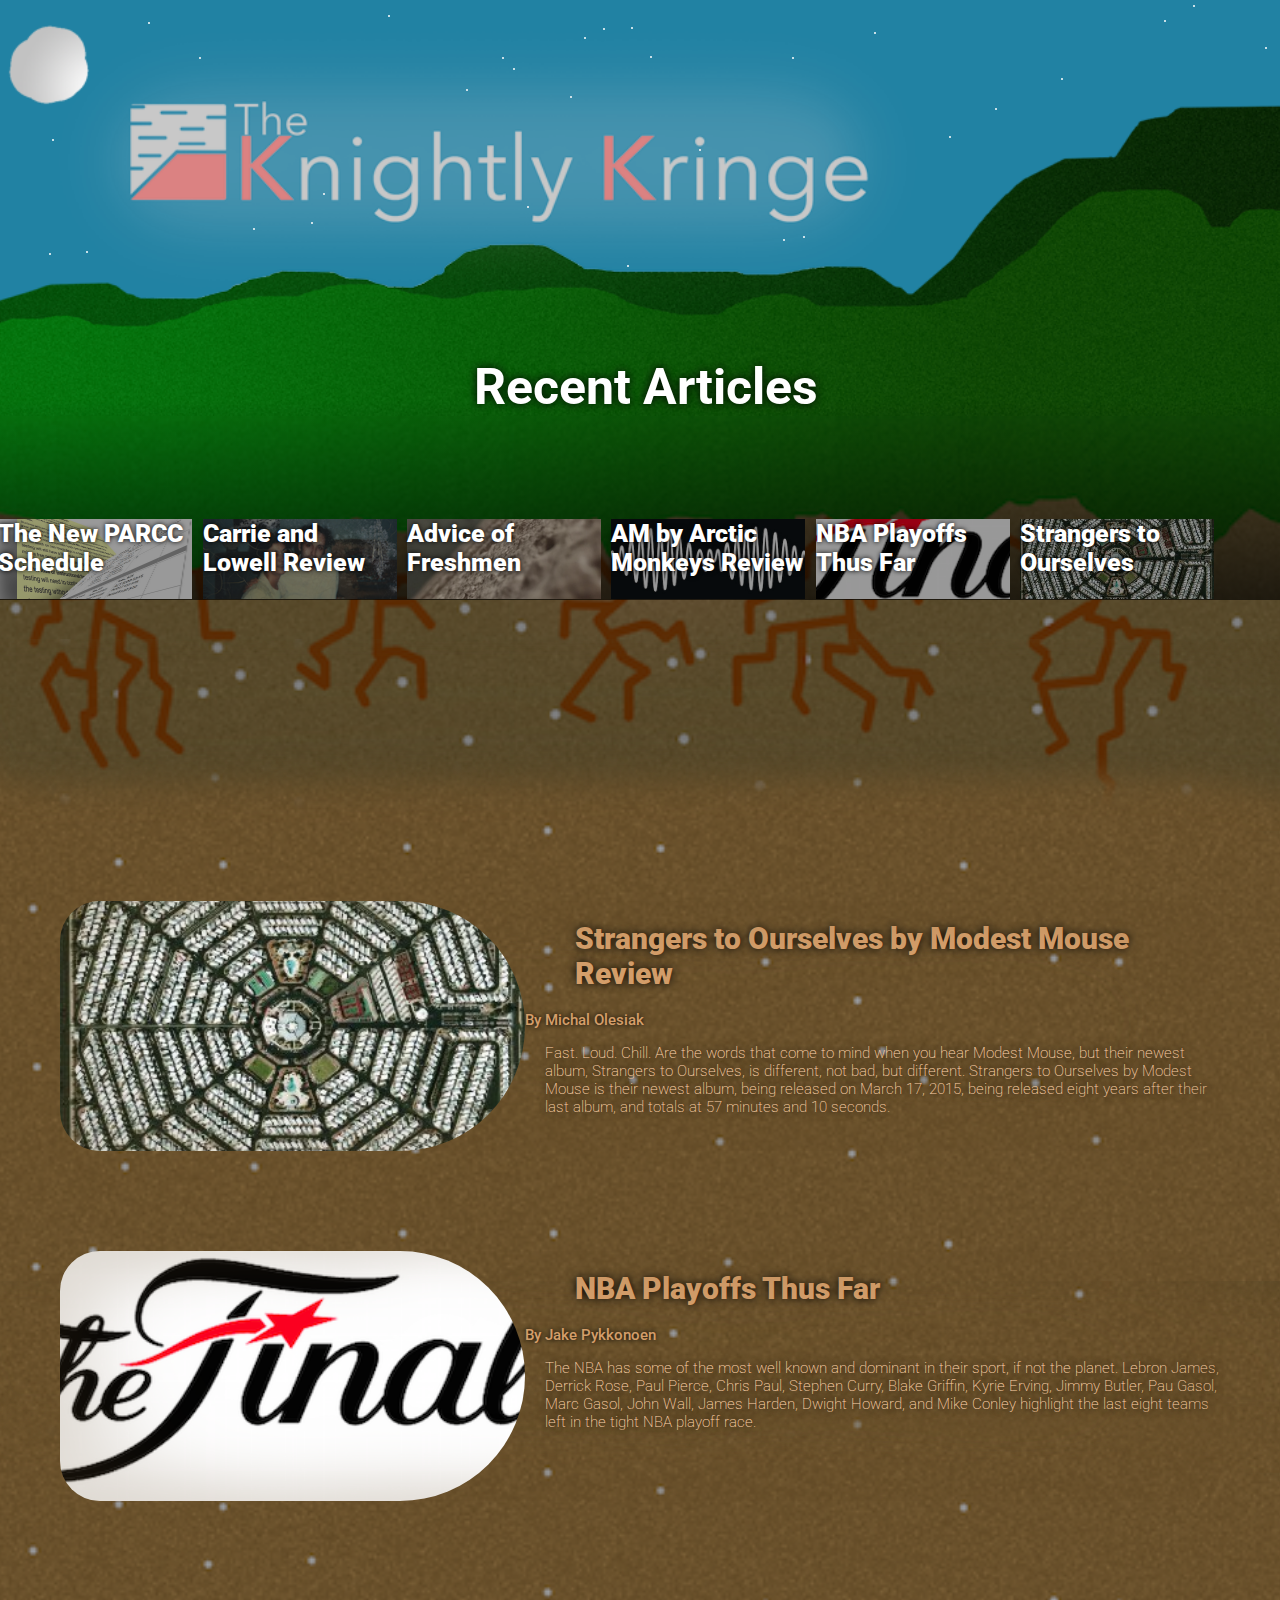
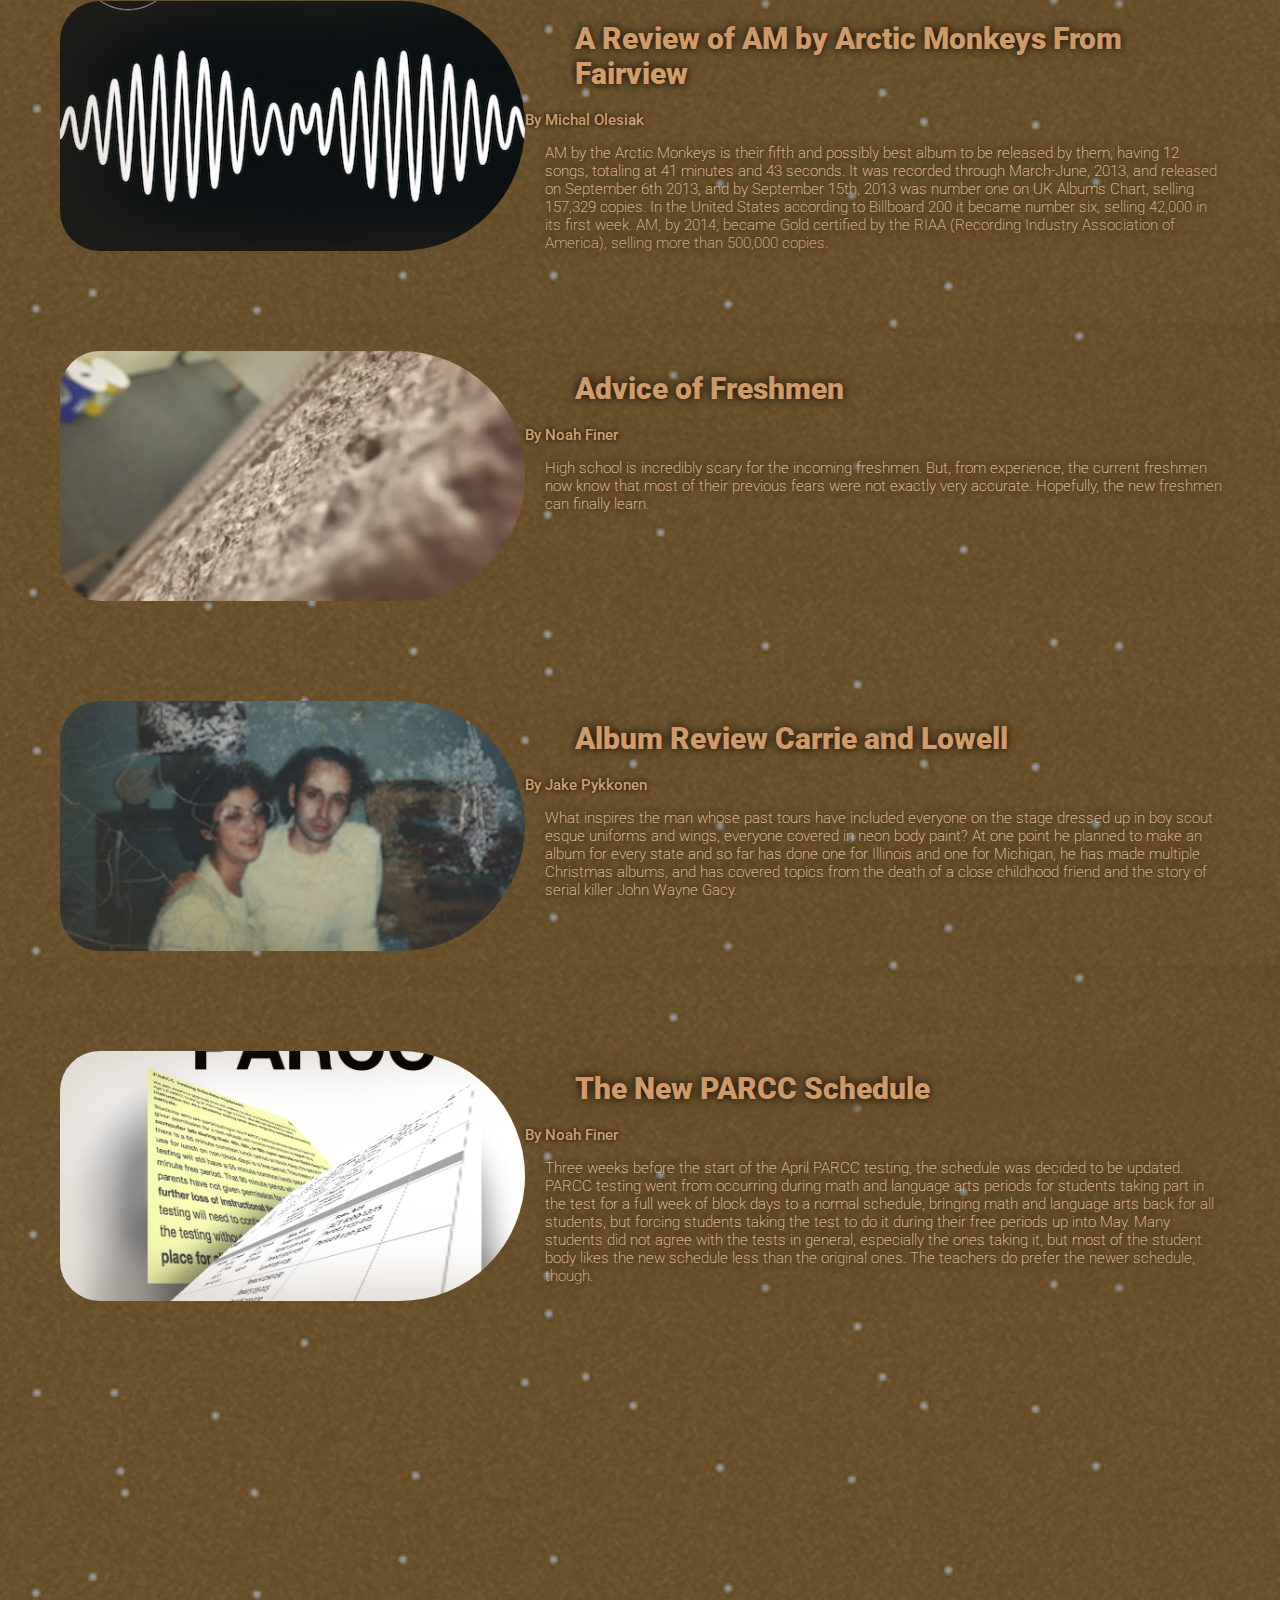
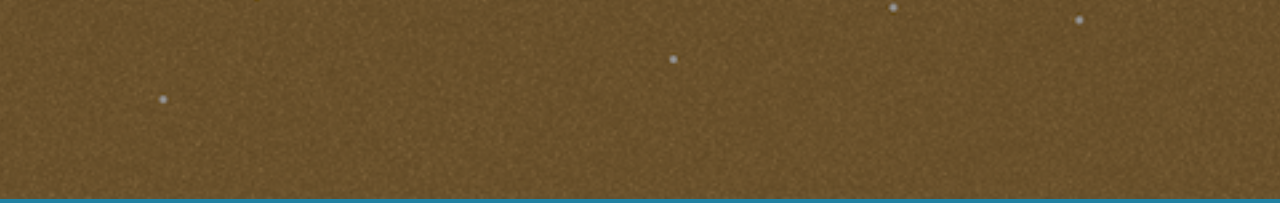
<file: index.html>
<!DOCTYPE html>
<html>
    <head>
        <title>The Knightly Kringe</title>
        <script type='text/javascript' src="res/jquery.js"></script>
        <link type="text/css" rel="stylesheet" href="style.css"/>
        <link rel="icon" href="favicon.ico" type="image/x-icon">
    </head>
    <body id="annoyinghtml">
    <div id="stars">
    </div>
    <div id="fixed-crap">
      <div id="header-outer" class="hidey">
        <div id="header-left" class="header-section">
          <div id="button2" onclick="$('html, body').animate({scrollTop:0}, 1000);" class="coolbutton">
              Back to top
          </div>
        </div>
        <div id="header-middle" class="header-section">
          <img src="logo.png"/>
        </div>
        <div id="header-right" class="header-section">
          <div id="button3" onclick="toggleAbout();" class="coolbutton">
              About
          </div>
        </div>
      </div>
      <div id="about">
        <p>The Knightly Kringe is a student-run newspaper for Fairview High School. We're focused on the production of punny school news.</p>
        <p>Site made by Noah.</p>
        <p>Articles written by Noah and Jake</p>
      </div>
    </div>
    <div id="lower">
        <div id="lower-background">
            <img src="header-new.png" id="header" onmouseover="coolanimation()" style="pointer-events:auto"/>
            <img src="dirt-top.png" id="dirt-top"/>
            <img src="dirt.png" class="dirt"/>
            <img src="dirt.png" class="dirt"/>
            <img src="dirt.png" class="dirt"/>
            <img src="dirt.png" class="dirt"/>
        </div>
        <div id="lower-content">
          <h1 id="top-header-header">Recent Articles</h1>
          <div id="top-header">

            <div class="article-preview" id="article1-prev" style="background-image:url('articles/article1.jpg')">
              <div class="darkening" onclick="setTimeout(function() {readingArticle = true; activateiframe(1);}, 1000);up();">
                <p>The New PARCC Schedule</p>
                <div class="spooky-invisible">
                  <h6>By Noah Finer</h6>
                  <p>Three weeks before the start of the April PARCC testing, the schedule was decided to be updated...</p>
                </div>
              </div>
            </div>

            <div class="article-preview" id="article2-prev" style="background-image:url('articles/article2.jpg')">
              <div class="darkening" onclick="setTimeout(function() {readingArticle = true; activateiframe(2);}, 1000);up();">
                <p>Carrie and Lowell Review</p>
                <div class="spooky-invisible">
                  <h6>By Jake Pykkonen</h6>
                  <p>What inspires the man whose past tours have included everyone on the stage dressed up in boy scout esque uniforms and wings, everyone covered in neon body paint...</p>
                </div>
              </div>
            </div>

          <!--<div class="article-preview" id="article3-prev" style="background-image:url('articles/article3.jpg')">
            <div class="darkening" onclick="setTimeout(function() {readingArticle = true; activateiframe(3);}, 1000);up();">
              <p>Opiniated Mobile App Reviews</p>
              <div class="spooky-invisible">
                <h6>By Zachary Mullison</h6>
                <p>Clash of clans is a progressive strategy game in which people will have to...</p>
              </div>
            </div>
          </div>-->

          <div class="article-preview" id="article4-prev" style="background-image:url('articles/article4.jpg')">
            <div class="darkening" onclick="setTimeout(function() {readingArticle = true; activateiframe(4);}, 1000);up();">
              <p>Advice of Freshmen</p>
              <div class="spooky-invisible">
                <h6>By Noah Finer</h6>
                <p>High school is incredibly scary for the incoming freshmen....</p>
              </div>
            </div>
          </div>

          <div class="article-preview" id="article5-prev" style="background-image:url('articles/article5.jpg')">
            <div class="darkening" onclick="setTimeout(function() {readingArticle = true; activateiframe(5);}, 1000);up();">
              <p>AM by Arctic Monkeys Review</p>
              <div class="spooky-invisible">
                <h6>By Michal Olesiak</h6>
                <p>AM by the Arctic Monkeys is their fifth and possibly best album to be released by them...</p>
              </div>
            </div>
          </div>

          <div class="article-preview" id="article6-prev" style="background-image:url('articles/article6.jpg')">
            <div class="darkening" onclick="setTimeout(function() {readingArticle = true; activateiframe(6);}, 1000);up();">
              <p>NBA Playoffs Thus Far</p>
              <div class="spooky-invisible">
                <h6>By Jake Pykkonen</h6>
                <p>The NBA has some of the most well known and dominant in their sport, if not the planet...</p>
              </div>
            </div>
          </div>

          <div class="article-preview" id="article7-prev" style="background-image:url('articles/article7.jpg')">
            <div class="darkening" onclick="setTimeout(function() {readingArticle = true; activateiframe(7);}, 1000);up();">
              <p>Strangers to Ourselves</p>
              <div class="spooky-invisible">
                <h6>By Michal Olesiak</h6>
                <p>Strangers to Ourselves, is different, not bad, but differents...</p>
              </div>
            </div>
          </div>


        </div>

          <div id="placeholder-crap-yay"></div>

          <div class="article-outer" id="article7">
              <img class="article-back" src="article-border.png"/>
              <div class="article-inner">
                  <div class="article-image" style="background-image:url('articles/article7.jpg')">
                  </div>
                  <div class="article-text">
                      <h1>Strangers to Ourselves by Modest Mouse Review</h1>
                      <h6>By Michal Olesiak</h6>
                      <p>Fast. Loud. Chill. Are the words that come to mind when you hear Modest Mouse, but their newest album, Strangers to Ourselves, is different, not bad, but different. Strangers to Ourselves by Modest Mouse is their newest album, being released on March 17, 2015, being released eight years after their last album, and totals at 57 minutes and 10 seconds.</p>
                  </div>
              </div>
          </div>

          <div class="article-outer" id="article6">
              <img class="article-back" src="article-border.png"/>
              <div class="article-inner">
                  <div class="article-image" style="background-image:url('articles/article6.jpg')">
                  </div>
                  <div class="article-text">
                      <h1>NBA Playoffs Thus Far</h1>
                      <h6>By Jake Pykkonoen</h6>
                      <p>The NBA has some of the most well known and dominant in their sport, if not the planet. Lebron James, Derrick Rose, Paul Pierce, Chris Paul, Stephen Curry, Blake Griffin, Kyrie Erving, Jimmy Butler, Pau Gasol, Marc Gasol, John Wall, James Harden, Dwight Howard, and Mike Conley highlight the last eight teams left in the tight NBA playoff race.</p>
                  </div>
              </div>
          </div>

          <div class="article-outer" id="article5">
              <img class="article-back" src="article-border.png"/>
              <div class="article-inner">
                  <div class="article-image" style="background-image:url('articles/article5.jpg')">
                  </div>
                  <div class="article-text">
                      <h1>A Review of AM by Arctic Monkeys From Fairview</h1>
                      <h6>By Michal Olesiak</h6>
                      <p>AM by the Arctic Monkeys is their fifth and possibly best album to be released by them, having 12 songs, totaling at 41 minutes and 43 seconds. It was recorded through March-June, 2013, and released on September 6th 2013, and by September 15th, 2013 was number one on UK Albums Chart, selling 157,329 copies. In the United States according to Billboard 200 it became number six, selling 42,000 in its first week. AM, by 2014, became Gold certified by the RIAA (Recording Industry Association of America), selling more than 500,000 copies.</p>
                  </div>
              </div>
          </div>


          <div class="article-outer" id="article4">
              <img class="article-back" src="article-border.png"/>
              <div class="article-inner">
                  <div class="article-image" style="background-image:url('articles/article4.jpg')">
                  </div>
                  <div class="article-text">
                      <h1>Advice of Freshmen</h1>
                      <h6>By Noah Finer</h6>
                      <p>High school is incredibly scary for the incoming freshmen. But, from experience, the current freshmen now know that most of their previous fears were not exactly very accurate. Hopefully, the new freshmen can finally learn.</p>
                  </div>
              </div>
          </div>

          <!--<div class="article-outer" id="article3">
              <img class="article-back" src="article-border.png"/>
              <div class="article-inner">
                  <div class="article-image" style="background-image:url('articles/article3.jpg')">
                  </div>
                  <div class="article-text">
                      <h1>Opiniated Mobile App Reviews</h1>
                      <h6>By Zachary Mullison</h6>
                      <p>Clash of clans is a progressive strategy game in which people will have to build new defenses and upgrade existing buildings in order to gain power strength and money.</p>
                  </div>
              </div>
          </div>-->

          <div class="article-outer" id="article2">
              <img class="article-back" src="article-border.png"/>
              <div class="article-inner">
                  <div class="article-image" style="background-image:url('articles/article2.jpg')">
                  </div>
                  <div class="article-text">
                      <h1>Album Review Carrie and Lowell</h1>
                      <h6>By Jake Pykkonen</h6>
                      <p>What inspires the man whose past tours have included everyone on the stage dressed up in boy scout esque uniforms and wings, everyone covered in neon body paint? At one point he planned to make an album for every state and so far has done one for Illinois and one for  Michigan, he has made multiple Christmas albums, and has covered topics from the death of a close childhood friend and the story of serial killer John Wayne Gacy.</p>
                  </div>
              </div>
          </div>

        <div class="article-outer" id="article1">
            <img class="article-back" src="article-border.png"/>
            <div class="article-inner">
              <div class="article-image" style="background-image:url('articles/article1.jpg')">
              </div>
                <div class="article-text">
                    <h1>The New PARCC Schedule</h1>
                    <h6>By Noah Finer</h6>
                    <p>Three weeks before the start of the April PARCC testing, the schedule was decided to be updated. PARCC testing went from occurring during math and language arts periods for students taking part in the test for a full week of block days to a normal schedule, bringing math and language arts back for all students, but forcing students taking the test to do it during their free periods up into May. Many students did not agree with the tests in general, especially the ones taking it, but most of the student body likes the new schedule less than the original ones. The teachers do prefer the newer schedule, though.</p>
                </div>
            </div>
        </div>

    </div>
    </div>
        <div id="fixed-stuff">
            <h1 id="loading">Loading...</h1>
            <iframe src="">
            </iframe>
            <div id="button" class="coolbutton">
                Go back
            </div>
        </div>
    <script>

    var Star = function(id, mLeft, mTop) {
        this.id = id;
        $('#stars').append("<div class='star' id="+id+" style='margin-left:"+mLeft+"px;margin-top:"+mTop+"px'></div>")
        this.glitter = function() {
            $('#'+id).animate({marginLeft:"-=5px",marginTop:"-=5px",height:"+=10px",width:"+=10px"},500);
            $('#'+id).animate({marginLeft:"+=5px",marginTop:"+=5px",height:"-=10px",width:"-=10px"},500);
        }
    }
    var up = function() {
        $('#about').fadeTo(500, 0);
        aboutActive = false;
        $('#lower').animate({marginTop:"+=1500px"}, 1000);
        $('#stars').animate({marginTop:"+=500px"}, 1000);
        $("html, body").animate({scrollTop:0}, 1000);
        $('#fixed-stuff').fadeTo(1000, 1);
        $('iframe').css("pointer-events", "auto");//made this auto at first, but screw it
    }
    var down = function() {
        //$('iframe').blur();
        $('#about').fadeTo(500, 0);
        aboutActive = false;
        $('#lower').animate({marginTop:"-=1500px"}, 1000);
        $('#stars').animate({marginTop:"-=500"}, 1000);
        $("html, body").animate({scrollTop:0}, 1000);
        $('#fixed-stuff').fadeTo(1000, 0);
        $('iframe').css("pointer-events", "none");
    }
    var ss = []; //this has to do with the stars i think
    for(i = 0; i < 400; i++) {
        ss[i] = new Star("s"+i, Math.random()*1500, Math.random()*3000);
    }
    var glitterAFew = function() {
        for(i = 0; i < 20; i++) {
            ss[Math.floor(Math.random()*99)].glitter();
        }
    }
    var activateiframe = function(which) {
        $('iframe').attr("src", "articles/article"+which+".html");
        $('#loading').hide();
        $('#fixed-stuff').css("pointer-events", "auto");
    }
    var deactivateiframe = function() {
        $('iframe').attr("src", "");
        $('#loading').show();
        $('#fixed-stuff').css("pointer-events", "none");
    }
    setInterval(function() {glitterAFew()}, 1000);
    setTimeout(function() {setInterval(function() {glitterAFew()}, 1000)}, 250);
    setTimeout(function() {setInterval(function() {glitterAFew()}, 1000)}, 500);
    setTimeout(function() {setInterval(function() {glitterAFew()}, 1000)}, 750);
    var readingArticle = false;
    var aboutActive = false;
    var toggleAbout = function() {
      $('#about').stop();
      if(aboutActive) {
        $('#about').fadeTo(500, 0);
        aboutActive = false;
      }
      else {
        $('#about').fadeTo(500, 1);
        aboutActive = true;
      }
    }
    var prettify = function(what) {
      $('#article'+what+'-prev').addClass("animated-prettiness");
      setTimeout(function() {unsprettify(what)}, 250);
    }
    var unsprettify = function(what) {
      $('#article'+what+'-prev').removeClass("animated-prettiness");
    }
    var coolanimation = function() {
      //random beginning pretty animation yay
      //pretend I executed this well
      setTimeout(function() {prettify(1); setTimeout(function() {prettify(2); setTimeout(function() {prettify(4); setTimeout(function() {prettify(5); setTimeout(function() {prettify(6); setTimeout(function() {prettify(7)}, 100)}, 100)}, 100)}, 100)}, 100)}, 100);
    }
    $(document).ready(function() {
                          $(window).scroll(function() {
                                       if(readingArticle) {
                                            window.scrollTo(0, 0);
                                       }
                                       if($(window).scrollTop() > 500 && readingArticle === false) {
                                         $('#header-outer').removeClass("hidey");
                                         $('#header-outer').addClass("unhidey");
                                       }
                                       else {
                                         $('#header-outer').addClass("hidey");
                                         $('#header-outer').removeClass("unhidey");
                                       }
                                       });
                      $('#button').click(function() {
                                         readingArticle = false;
                                         down();
                                         setTimeout(function() {deactivateiframe()}, 1000);
                                         });
                      $('#article0').click(function() {
                                                setTimeout(function() {readingArticle = true; activateiframe(0);}, 1000);
                                                up();
                                                });
                      $('#article1').click(function() {
                        setTimeout(function() {readingArticle = true; activateiframe(1);}, 1000);
                        up();
                      });
                      $('#article2').click(function() {
                        setTimeout(function() {readingArticle = true; activateiframe(2);}, 1000);
                        up();
                      });
                      $('#article3').click(function() {
                        setTimeout(function() {readingArticle = true; activateiframe(3);}, 1000);
                        up();
                      });
                      $('#article4').click(function() {
                        setTimeout(function() {readingArticle = true; activateiframe(4);}, 1000);
                        up();
                      });
                      $('#article5').click(function() {
                        setTimeout(function() {readingArticle = true; activateiframe(5);}, 1000);
                        up();
                      });
                      $('#article6').click(function() {
                        setTimeout(function() {readingArticle = true; activateiframe(6);}, 1000);
                        up();
                      });
                      $('#article7').click(function() {
                        setTimeout(function() {readingArticle = true; activateiframe(7);}, 1000);
                        up();
                      });
                      });
    </script>
    </body>
</html>
</file>
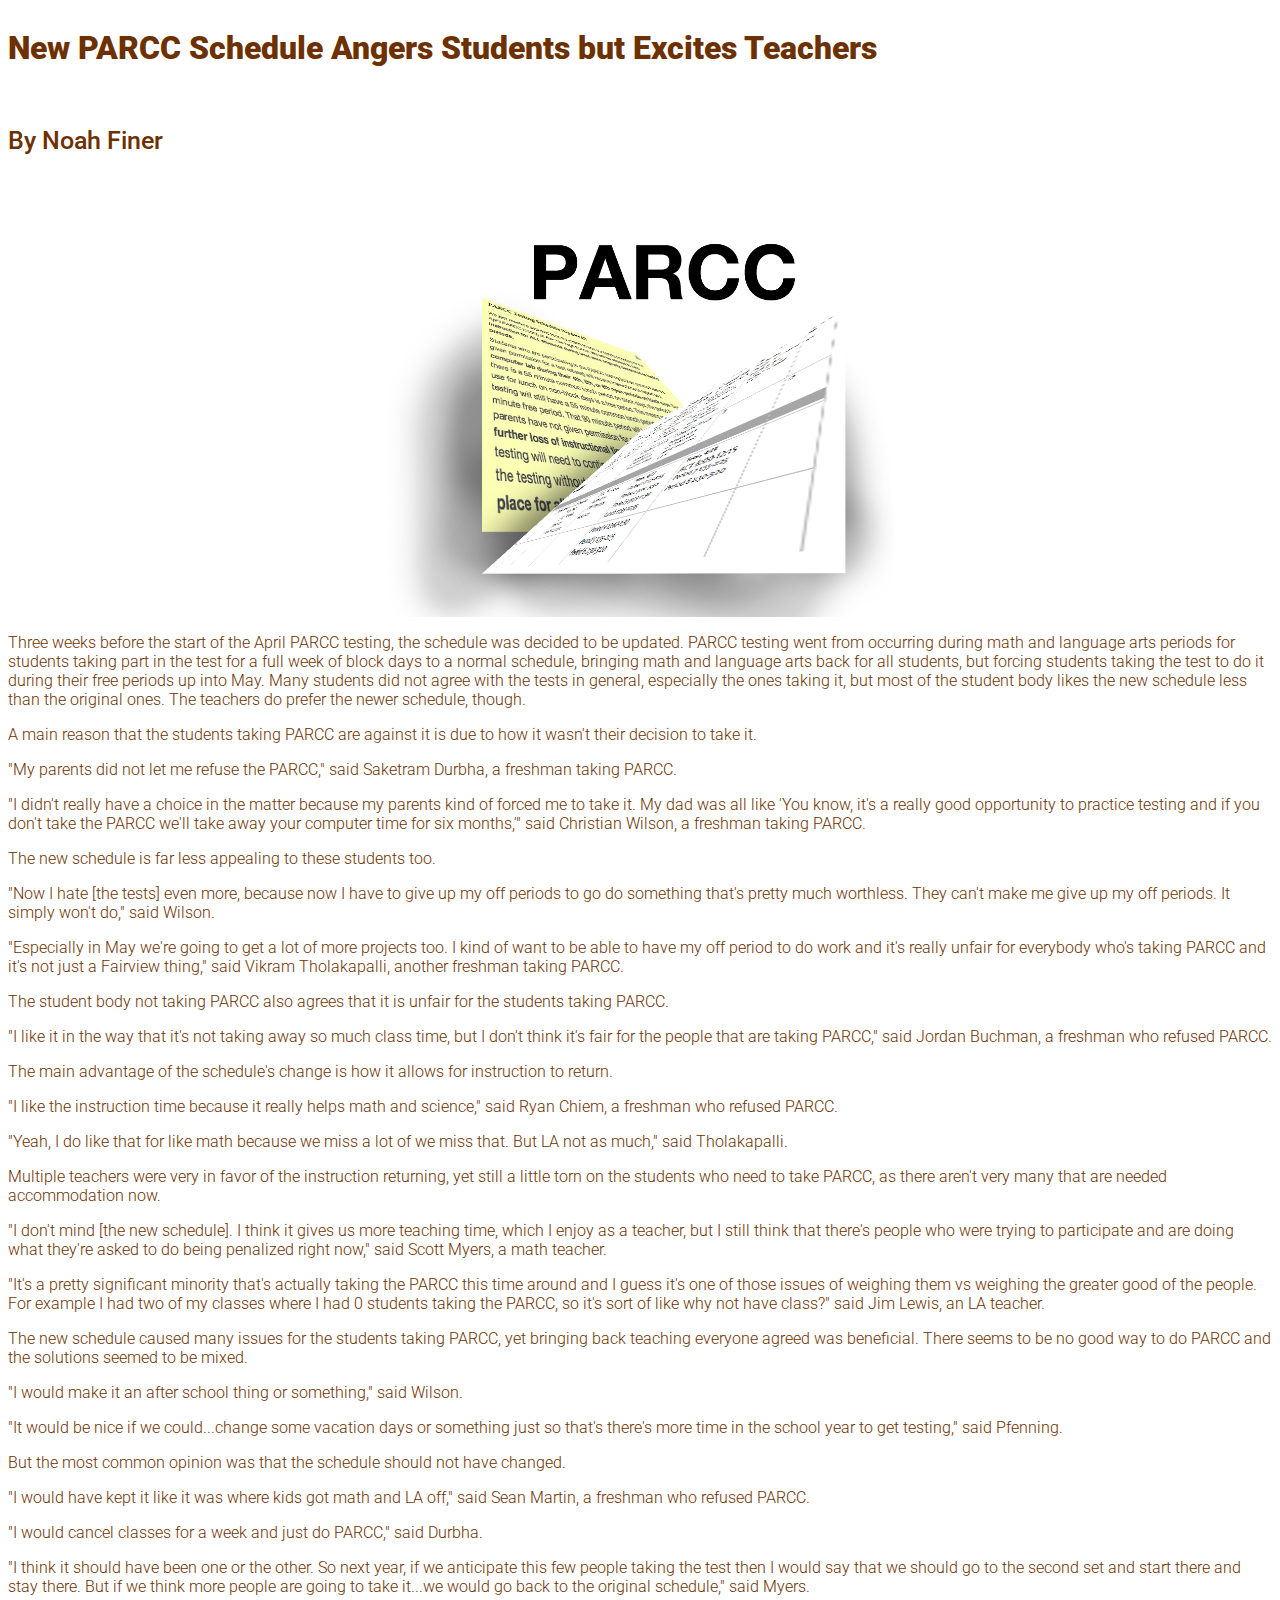
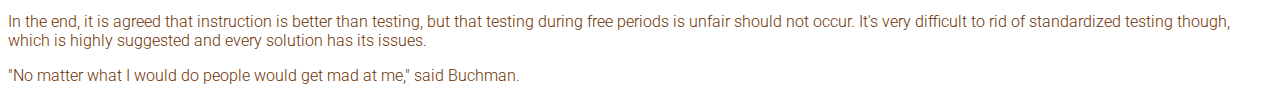
<file: article1.html>
<!DOCTYPE html>
<html>
    <head>
        <title>The Knightly Kringe</title>
        <script type='text/javascript' src="res/jquery.js"></script>
        <link type="text/css" rel="stylesheet" href="articles.css"/>
        <link rel="icon" href="favicon.ico" type="image/x-icon">
    </head>
    <body>
        <h1>New PARCC Schedule Angers Students but Excites Teachers</h1>
        <h6>By Noah Finer</h6>
        <img src="article1.jpg"/>
        <p>Three weeks before the start of the April PARCC testing, the schedule was decided to be updated. PARCC testing went from occurring during math and language arts periods for students taking part in the test for a full week of block days to a normal schedule, bringing math and language arts back for all students, but forcing students taking the test to do it during their free periods up into May. Many students did not agree with the tests in general, especially the ones taking it, but most of the student body likes the new schedule less than the original ones. The teachers do prefer the newer schedule, though.</p>
        <p>A main reason that the students taking PARCC are against it is due to how it wasn't their decision to take it.</p>
        <p>"My parents did not let me refuse the PARCC," said Saketram Durbha, a freshman taking PARCC.</p>
        <p>"I didn't really have a choice in the matter because my parents kind of forced me to take it. My dad was all like 'You know, it's a really good opportunity to practice testing and if you don't take the PARCC we'll take away your computer time for six months,'" said Christian Wilson, a freshman taking PARCC.</p>
        <p>The new schedule is far less appealing to these students too.</p>
        <p>"Now I hate [the tests] even more, because now I have to give up my off periods to go do something that's pretty much worthless. They can't make me give up my off periods. It simply won't do," said Wilson.</p>
        <p>"Especially in May we're going to get a lot of more projects too. I kind of want to be able to have my off period to do work and it's really unfair for everybody who's taking PARCC and it's not just a Fairview thing," said Vikram Tholakapalli, another freshman taking PARCC.</p>
        <p>The student body not taking PARCC also agrees that it is unfair for the students taking PARCC.</p>
        <p>"I like it in the way that it's not taking away so much class time, but I don't think it's fair for the people that are taking PARCC," said Jordan Buchman, a freshman who refused PARCC.</p>
        <p>The main advantage of the schedule's change is how it allows for instruction to return.</p>
        <p>"I like the instruction time because it really helps math and science," said Ryan Chiem, a freshman who refused PARCC.</p>
        <p>"Yeah, I do like that for like math because we miss a lot of we miss that. But LA not as much," said Tholakapalli.</p>
        <p>Multiple teachers were very in favor of the instruction returning, yet still a little torn on the students who need to take PARCC, as there aren't very many that are needed accommodation now.</p>
        <p>"I don't mind [the new schedule]. I think it gives us more teaching time, which I enjoy as a teacher, but I still think that there's people who were trying to participate and are doing what they're asked to do being penalized right now," said Scott Myers, a math teacher.</p>
        <p>"It's a pretty significant minority that's actually taking the PARCC this time around and I guess it's one of those issues of weighing them vs weighing the greater good of the people. For example I had two of my classes where I had 0 students taking the PARCC, so it's sort of like why not have class?" said Jim Lewis, an LA teacher.</p>
        <p>The new schedule caused many issues for the students taking PARCC, yet bringing back teaching everyone agreed was beneficial. There seems to be no good way to do PARCC and the solutions seemed to be mixed.</p>
        <p>"I would make it an after school thing or something," said Wilson.</p>
        <p>"It would be nice if we could...change some vacation days or something just so that's there's more time in the school year to get testing," said Pfenning.</p>
        <p>But the most common opinion was that the schedule should not have changed.</p>
        <p>"I would have kept it like it was where kids got math and LA off," said Sean Martin, a freshman who refused PARCC.</p>
        <p>"I would cancel classes for a week and just do PARCC," said Durbha.</p>
        <p>"I think it should have been one or the other. So next year, if we anticipate this few people taking the test then I would say that we should go to the second set and start there and stay there. But if we think more people are going to take it...we would go back to the original schedule," said Myers.</p>
        <p>In the end, it is agreed that instruction is better than testing, but that testing during free periods is unfair should not occur. It's very difficult to rid of standardized testing though, which is highly suggested and every solution has its issues.</p>
        <p>"No matter what I would do people would get mad at me," said Buchman.</p>
    </body>
</html>
</file>
<file: style.css>
@import url(http://fonts.googleapis.com/css?family=Roboto:900,500,100,300,700,400);

* {
    font-family:'Roboto';helvetica,sans-serif;
    color:white;
}

#annoyinghtml {
    background-color:#2182A3;
    transition:background-color 2s;
    -webkit-transition:background-color 2s;
}

html, body {
    max-width: 100%;
    overflow-x: hidden;
}

.star {
    background-color:white;
    height:2px;
    width:2px;
    position:absolute;
    border-radius:1000px;
    display:inline-block;
}

#lower {
    width:101%;
    margin-left:-1%;
    position:absolute;
}

#header {
    width:102%;
    margin-left:-1%;
    pointer-events:none;
}

#dirt-top {
    width:102%;
    margin-top:-1%;
    margin-left:-1%;
    pointer-events:none;
}

.dirt {
    width:102%;
    margin-top:-15%;
    margin-left:-1%;
    pointer-events:none;
}

.coolbutton {
    text-shadow:0px 0px 5px #000;
    cursor:pointer;
    display:block;
    text-align:center;
    background-color:#004AB8;
    border-radius:20px;
    margin-left:auto;
    margin-right:auto;
    font-weight:bolder;
    vertica-align:middle;
    transition:border-radius 0.25s, background-color 0.25s;
    -webkit-transition:border-radius 0.25s, background-color 0.25s;
}

#button2, #button3 {
  margin-top:0px;
  top:-15.5px;
  height:40px;
  line-height:40px;
  width:50%;
  font-size:20px;
}

#button {
  margin-top:-0.13%;
  height:9%;
  /*WHY DOES VERTICAL ALIGNMENT HATE ME*/
  line-height:66px;
  width:200px;
  font-size:35px;
  }

#lower-background, lower-content {
    width:101%;
    margin-left:-1%;
    position:absolute;
}

#placeholder-crap-yay {
  margin-top:200px;
  height:1px;
  width:100%;
}

#fixed-crap {
  margin-left:-1%;
  margin-top:-1%;
  height:101%;
  width:101%;
  position:fixed;
  z-index:10000000000000000000;
  pointer-events:none;
}

#header-left, #header-right {
  transition: opacity 0.75s, width 0.5s, position 1s linear 2s;
  -webkit-transition: opacity 0.75s, width 0.5s, position 1s linear 2s;
}

#header-outer * {
  display:inline-block;
}

.header-section {
  margin-left:0.45%;
  margin-right:0.45%;
  width:30%;
  height:50px;
  margin-top:25px;
  display:inline-block;
}

.unstupify {
  margin-left:-35px;
  position:static;
}

#header-outer div img {
  height:45px;
  margin-top:5px;
}

.hidey {
  margin-top:-100px;
}

.unhidey {
  margin-top:-25px;
}

.condense {
  width:1%;
  opacity:0;
  position:absolute;
}

#header-outer:hover {
  width:85%;
}

#header-outer {
  display:block;
  margin-left:auto;
  margin-right:auto;
  height:75px;
  border-radius:5px;
  width:67%;
  text-align:center;
  pointer-events:auto;
  z-index:1000000000000000000000000000000000000;
  background-color:rgba(0, 0, 0, 0.5);
  transition:margin-top 0.5s, width 0.25s;
  -webkit-transition:margin-top 0.5s, width 0.25s;
}

#about {
  background-color:rgba(0, 0, 0, 0.5);
  width:33%;
  margin-left:61%;
  margin-top:1px;
  position:fixed;
  opacity:0;
}

h6 {
  font-size:15px;
  font-weight:500;
  color:#D49E6A;
  margin: 0 0 0 0;
}

.article-outer {
    cursor:pointer;
    margin-left:auto;
    margin-right:auto;
    position:relative;
    margin-top:100px;
    width:90%;
    height:250px;
    z-index:10000000;
    display:block;
    border-radius:40px;
    transition:background-color 0.25s;
    -webkit-transition:background-color 0.25s;
}

.article-outer:active {
    background-color:#fff;
}

.article-back {
    width:100%;
    height:100%;
    border-radius:40px;
    position:absolute;
    z-index:10000;
}

.article-inner {
    position:absolute;
    width:100%;
    height:100%;
    border-radius:40px;
}

.article-text p {
    margin-left:20px;
    font-size:15px;
    color:#FFD3AA;
    font-weight:200;
    text-shadow:0px 0px 10px #000;
}

.article-text h1 {
    margin-left:50px;
    font-size:30px;
    color:#D49E6A;
    font-weight:900;
}

#button:hover, .coolbutton:hover {
    border-radius:2px;
    background-color:#3399FF;
}

.article-image {
    height:100%;
    width:40%;
    float:left;
    display:inline-block;
    position:relative;
    background-position: center center;
    background-size: cover;
    border-top-right-radius:125px;
    border-bottom-right-radius:125px;
    border-top-left-radius:40px;
    border-bottom-left-radius:40px;
}

.article-back:hover {
    opacity:1;
}

.article-back {
    opacity:0.2;
    transition:opacity 0.25s;
    -webkit-transition:opacity 0.25s;
}

.article-text {
    height:100%;
    width:60%;
    float:right;
    display:inline-block;
    position:relative;
    color:white;
    text-shadow:0px 0px 10px #000;
}

#button:active, .coolbutton:active {
    background-color:#FFF;
    border-radius:0px;
}

iframe {
    position:relative;
    height:90%;
    width:100%;
    border:none;
    pointer-events:none;
    margin: 0 0 0 0;
}

#button, .coolbutton {
    position:relative;
}

#stars {
    position:absolute;
    z-index:-1000;
    width:100%;
    height:3000px;
    margin-top:-2000px;
}

#fixed-stuff {
    opacity:0;
    border-radius:10px;
    width:80%;
    height:95%;
    margin-left:10%;
    margin-right:10%;
    background-color:rgba(255, 255, 255, 0.8);
    position:fixed;
    pointer-events:none;
    z-index:100000000000000000;
}

#annoyinghtml:hover {
    background-color:#333333;
}

#loading {
    position:absolute;
    text-align:center;
    font-weight:900;
    color:black;
    font-size:100px;
    margin-left:auto;
    margin-right:auto;
}

#top-header-header {
  margin-top:350px;
  color:white;
  display:block;
  margin-left:37%;
  margin-right:0;
  position:relative;
  font-size:50px;
  text-shadow: 0px 0px 10px #000;
}

#top-header {
  height:200px;
  width:100%;
  margin-top:-50px;
  display:block;
  position:relative;
  background: -moz-linear-gradient(top,  rgba(0,0,0,0) 0%, rgba(0,0,0,0.65) 100%); /* FF3.6+ */
background: -webkit-gradient(linear, left top, left bottom, color-stop(0%,rgba(0,0,0,0)), color-stop(100%,rgba(0,0,0,0.65))); /* Chrome,Safari4+ */
background: -webkit-linear-gradient(top,  rgba(0,0,0,0) 0%,rgba(0,0,0,0.65) 100%); /* Chrome10+,Safari5.1+ */
background: -o-linear-gradient(top,  rgba(0,0,0,0) 0%,rgba(0,0,0,0.65) 100%); /* Opera 11.10+ */
background: -ms-linear-gradient(top,  rgba(0,0,0,0) 0%,rgba(0,0,0,0.65) 100%); /* IE10+ */
background: linear-gradient(to bottom,  rgba(0,0,0,0) 0%,rgba(0,0,0,0.65) 100%); /* W3C */
filter: progid:DXImageTransform.Microsoft.gradient( startColorstr='#00000000', endColorstr='#a6000000',GradientType=0 ); /* IE6-9 */
}

.article-preview {
  display:inline-block;
  position:relative;
  width:15%;
  margin-left:0.25%;
  margin-right:0.25%;
  top:81px;
  height:40%;
  margin-top:3%;
  background-size:auto 200px;
  background-position: 50% 50%;
  transition:height 0.25s, top 0.25s;
  -webkit-transition: height 0.25s, top 0.25s;
}

.article-preview:hover, .animated-prettiness {
  height:100%;
  top:-39px;
}

.darkening {
  cursor:pointer;
  margin: 0 0 0 0;
  position:relative !important;
  display:block !important;
  height:100% !important;
  width:100% !important; /*CSS hates me*/
  background:rgba(0, 0, 0, 0.4);
  transition: background 0.25s;
  -webkit-transition: background 0.25s;
}

.darkening:hover {
  background:rgba(0, 0, 0, 0.8);
}

.darkening:active {
  background:rgba(0, 0, 0, 0.2);
}

.darkening p {
  margin: 0 0 0 0;
  font-size:25px;
  font-weight:900;
  color:white;
}

.darkening p, h6 {
  text-shadow:0px 0px 5px #000;
}

.spooky-invisible {
  opacity:0;
  position:absolute;
  display:block;
  height:60%;
  width:200px;
  transition: opacity 0.25s;
  -webkit-transition: opacity 0.25s;
}

.spooky-invisible h6 {
  font-weight:500;
  font-size:20px;
}

.spooky-invisible p {
  font-weight:100;
  font-size:15px;
}

.spooky-invisible:hover {
  opacity: 1;
}
</file>
<file: articles.css>
@import url(http://fonts.googleapis.com/css?family=Roboto:900,500,100,300,700,400);

* {
    font-family:'Roboto',helvetica,sans-serif;
    color:#6D3000;
    text-shadow:0px 0px 10px #FFF;
}

html, body {
    max-width: 100%;
    overflow-x: hidden;
}

h1 {
    font-weight:900;
}

h2 {
  font-weight:700;
}

h3 {
  font-weight:500;
}

h6 {
  font-size:25px;
  font-weight:500;
}

p {
    font-weight:300;
}

img {
  width:40%;
  margin-left:auto;
  margin-right:auto;
  display:block;
}

.star {
    background-color:white;
    height:2px;
    width:2px;
    position:absolute;
    border-radius:1000px;
    display:inline-block;
}

#lower {
    width:101%;
    margin-left:-1%;
    position:absolute;
}

#header {
    width:102%;
    margin-left:-1%;
    pointer-events:none;
}

#dirt-top {
    width:102%;
    margin-top:-1%;
    margin-left:-1%;
    pointer-events:none;
}

.dirt {
    width:102%;
    margin-top:-15%;
    margin-left:-1%;
    pointer-events:none;

}

iframe {
    height:100%;
    width:100%

}

#stars {
    position:absolute;
    z-index:-1000;
    width:100%;
    height:3000px;
    margin-top:-2000px;
}

#fixed-stuff {
    opacity:0;
    border-radius:2px;
    width:80%;
    height:95%;
    margin-left:10%;
    margin-right:10%;
    background-color:rgba(255, 255, 255, 0.8);
    position:fixed;
    z-index:10000000;
}

#annoyinghtml:hover {
    background-color:#333333;
}
</file>
